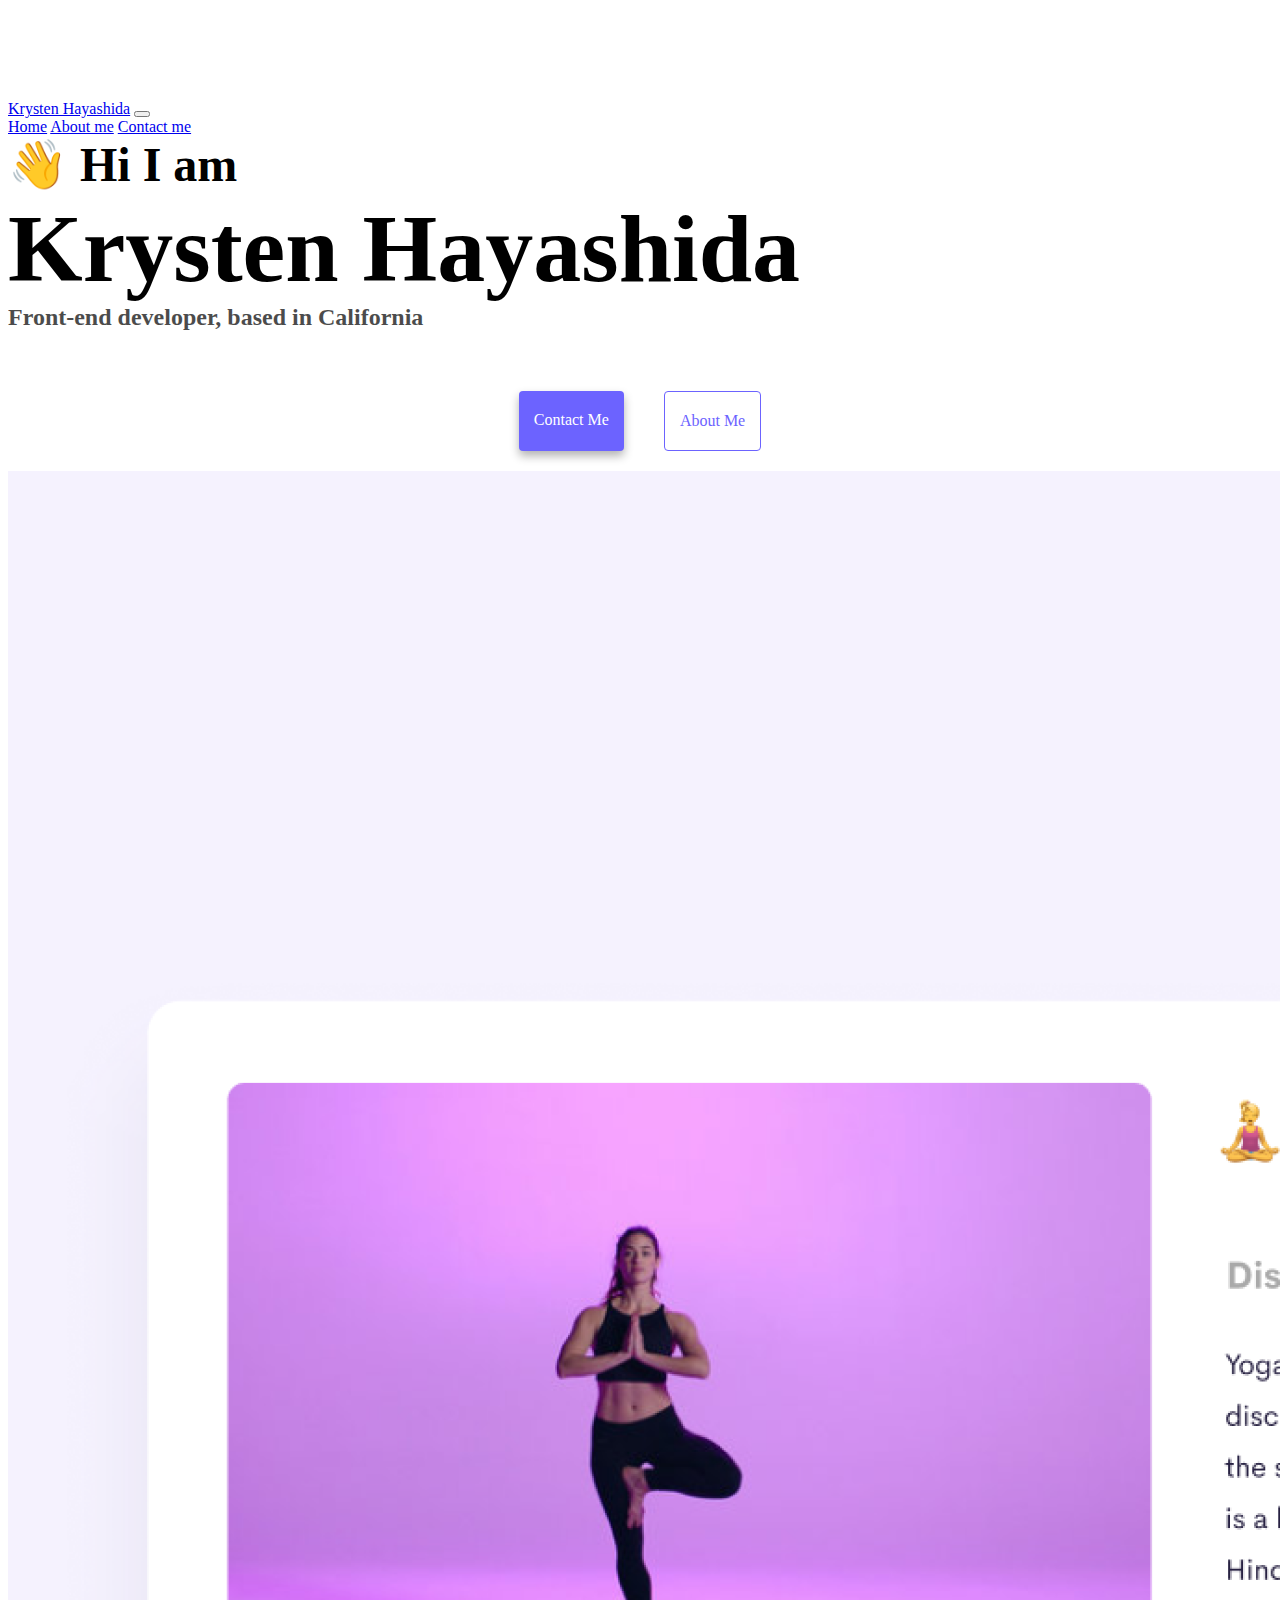
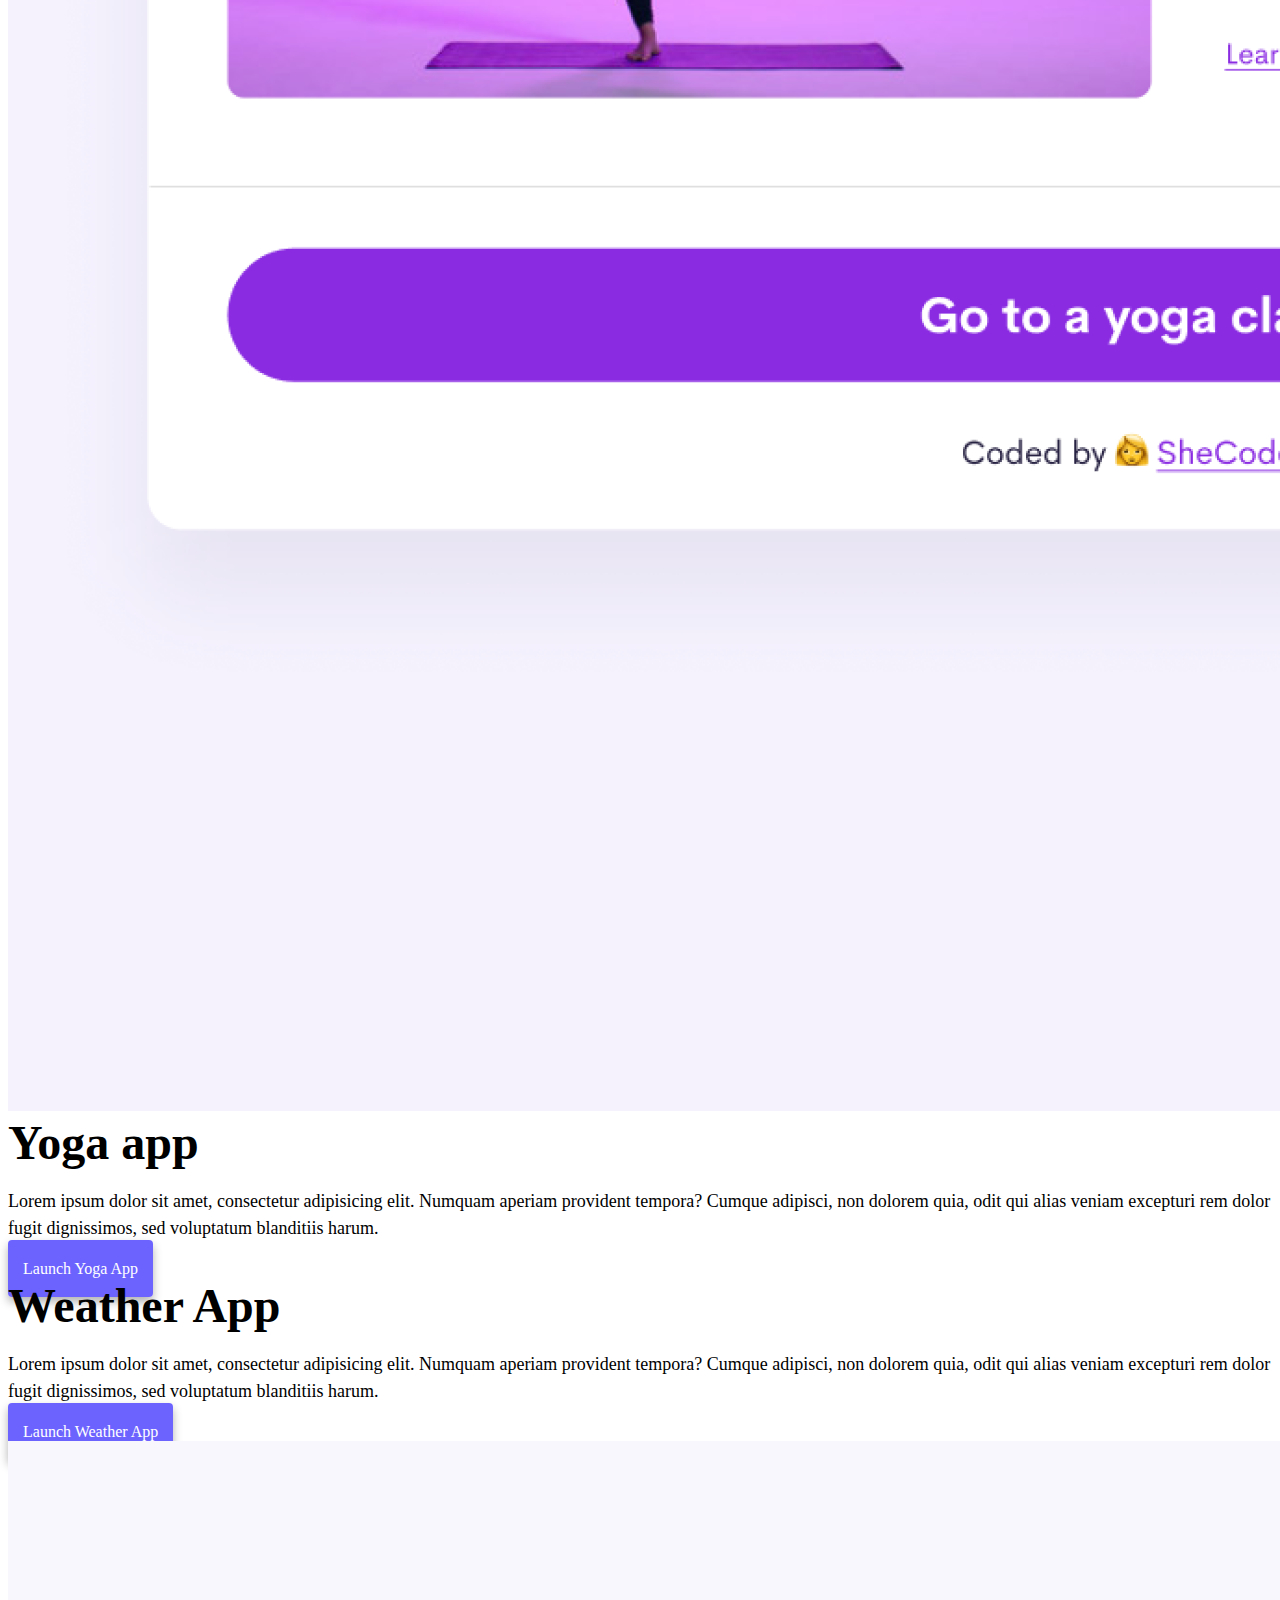
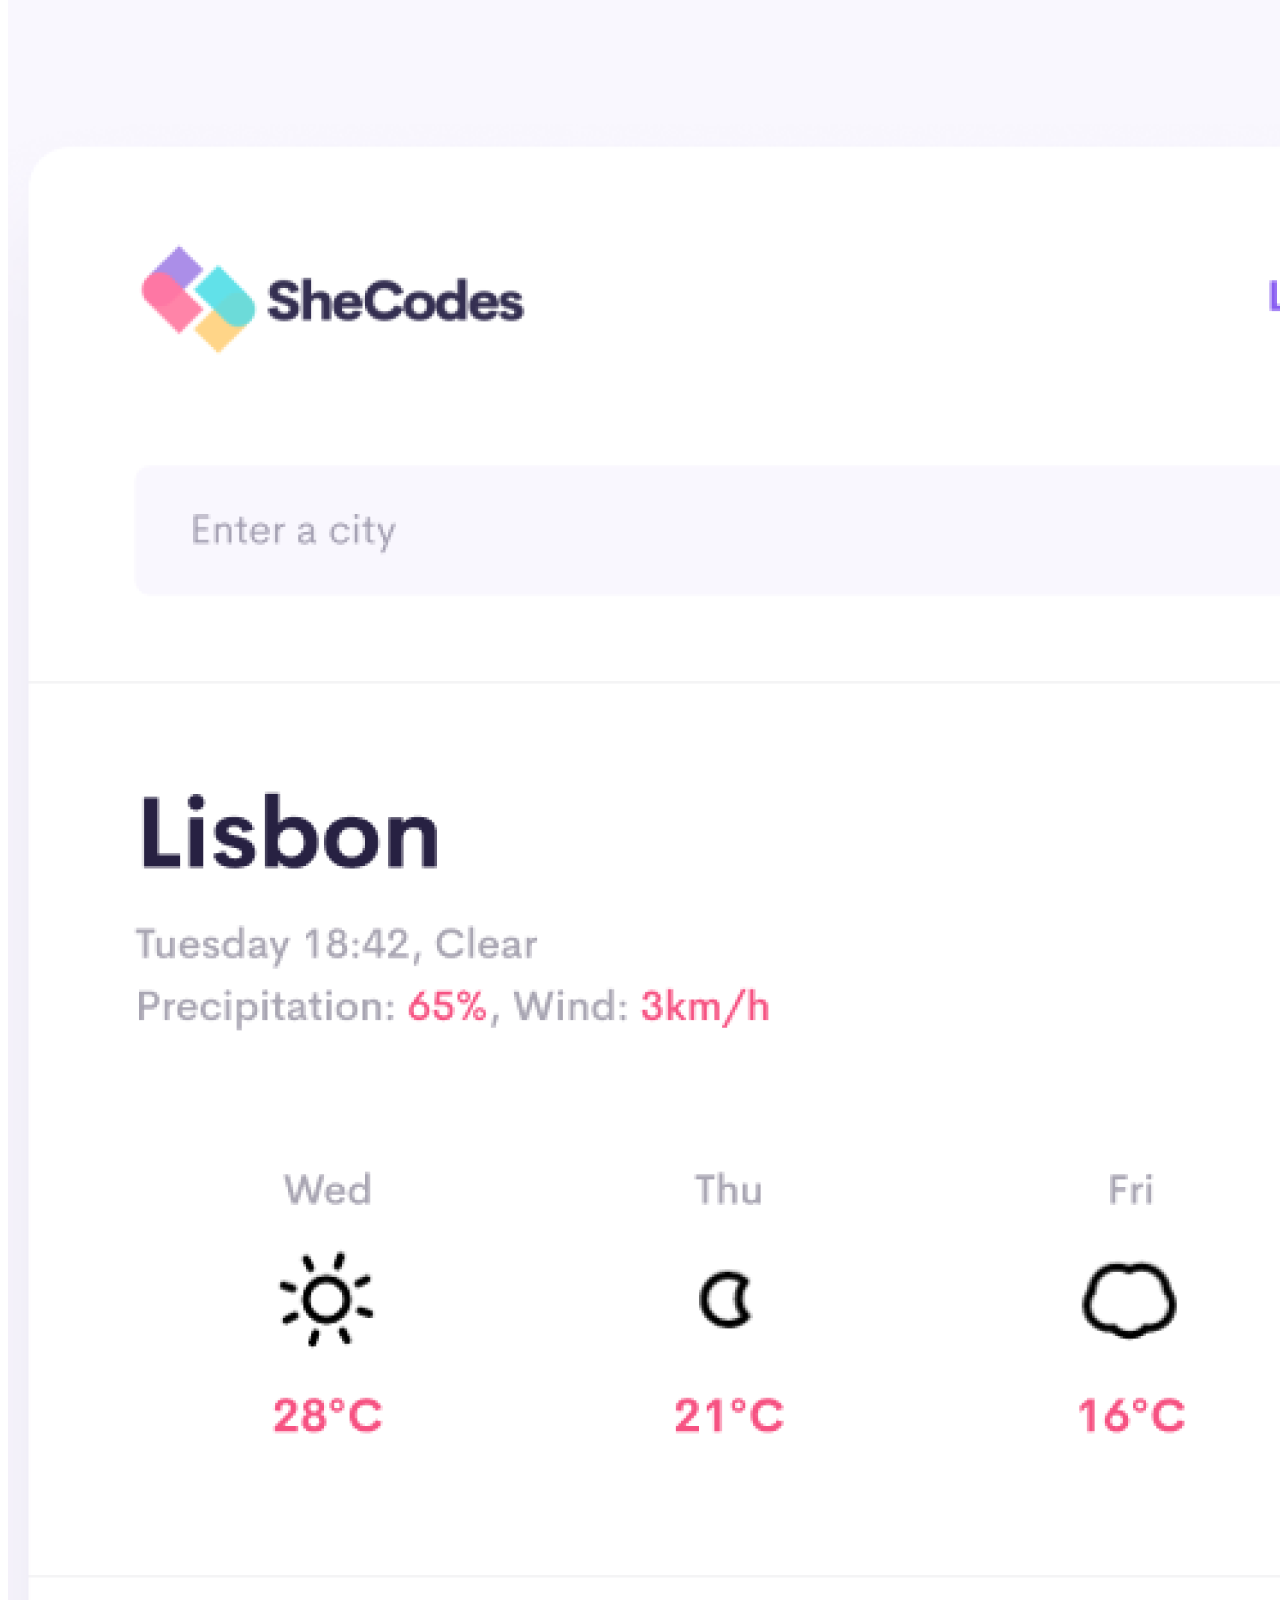
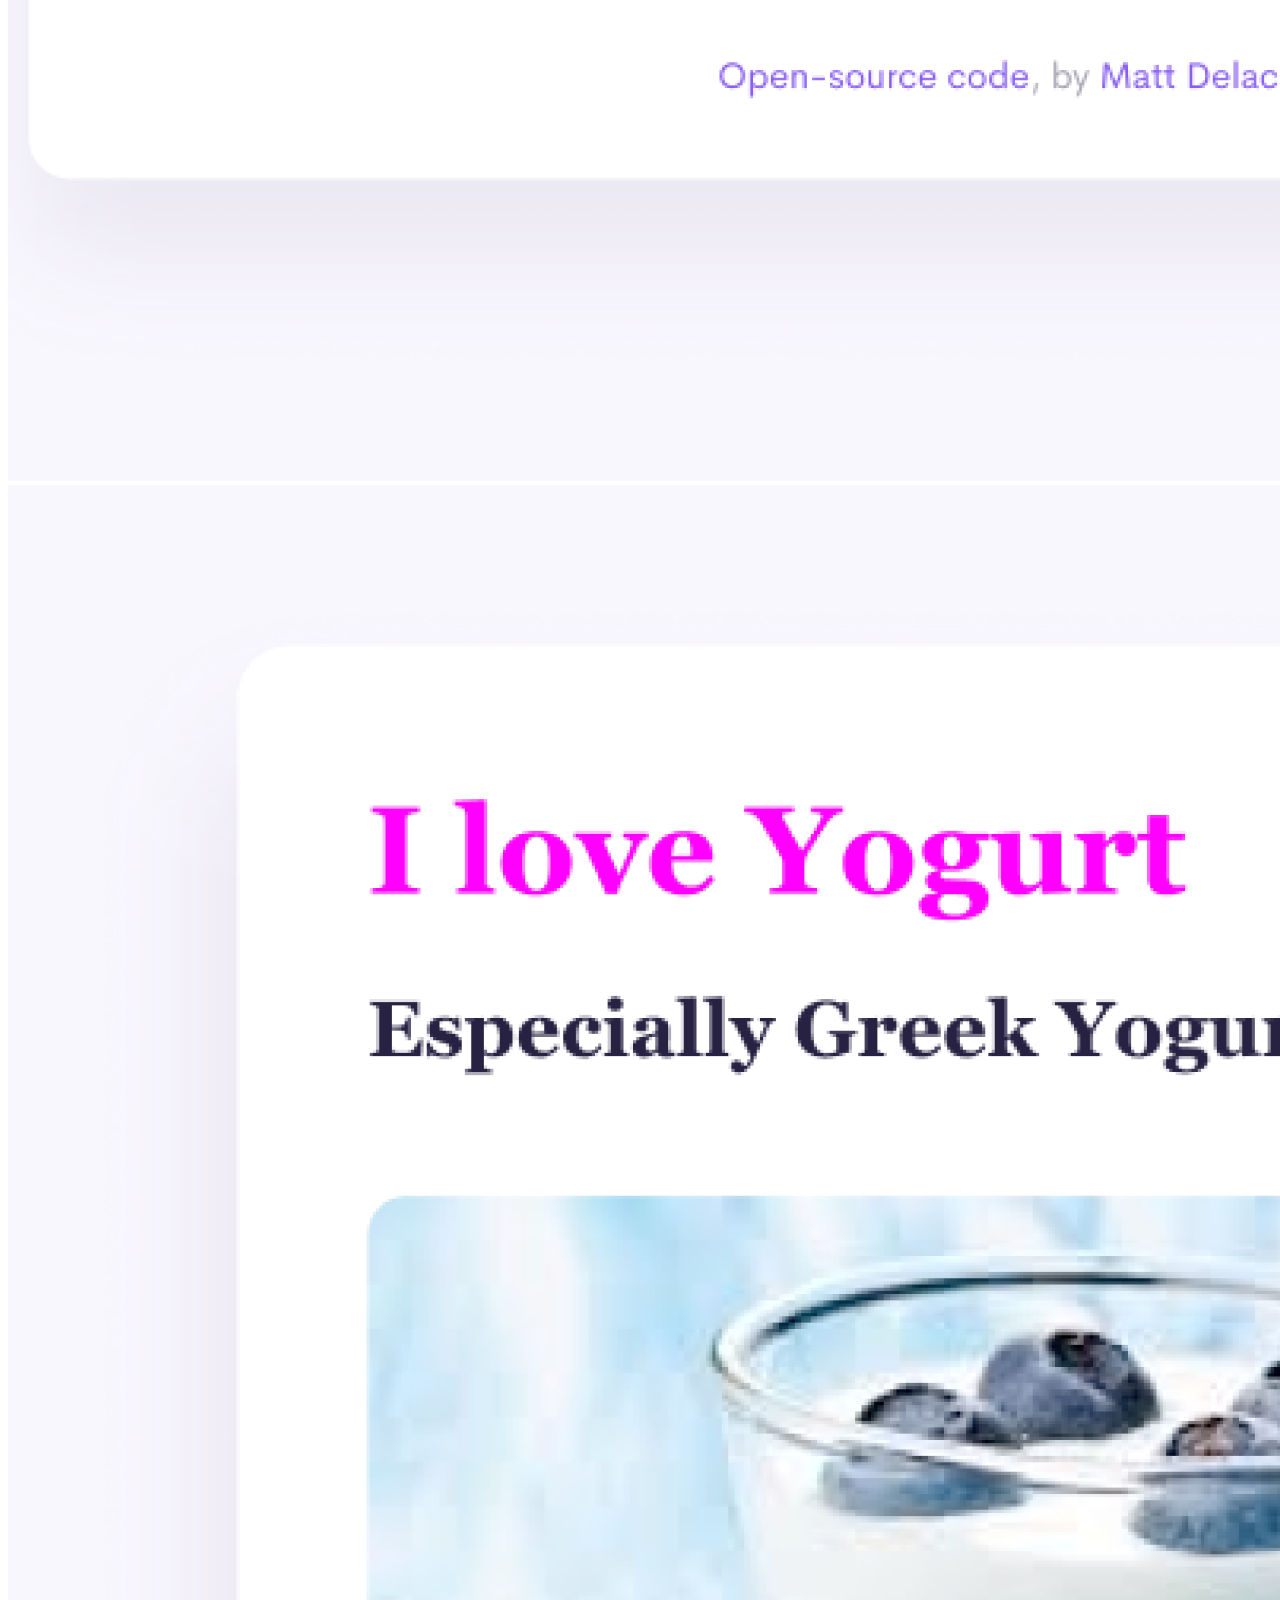
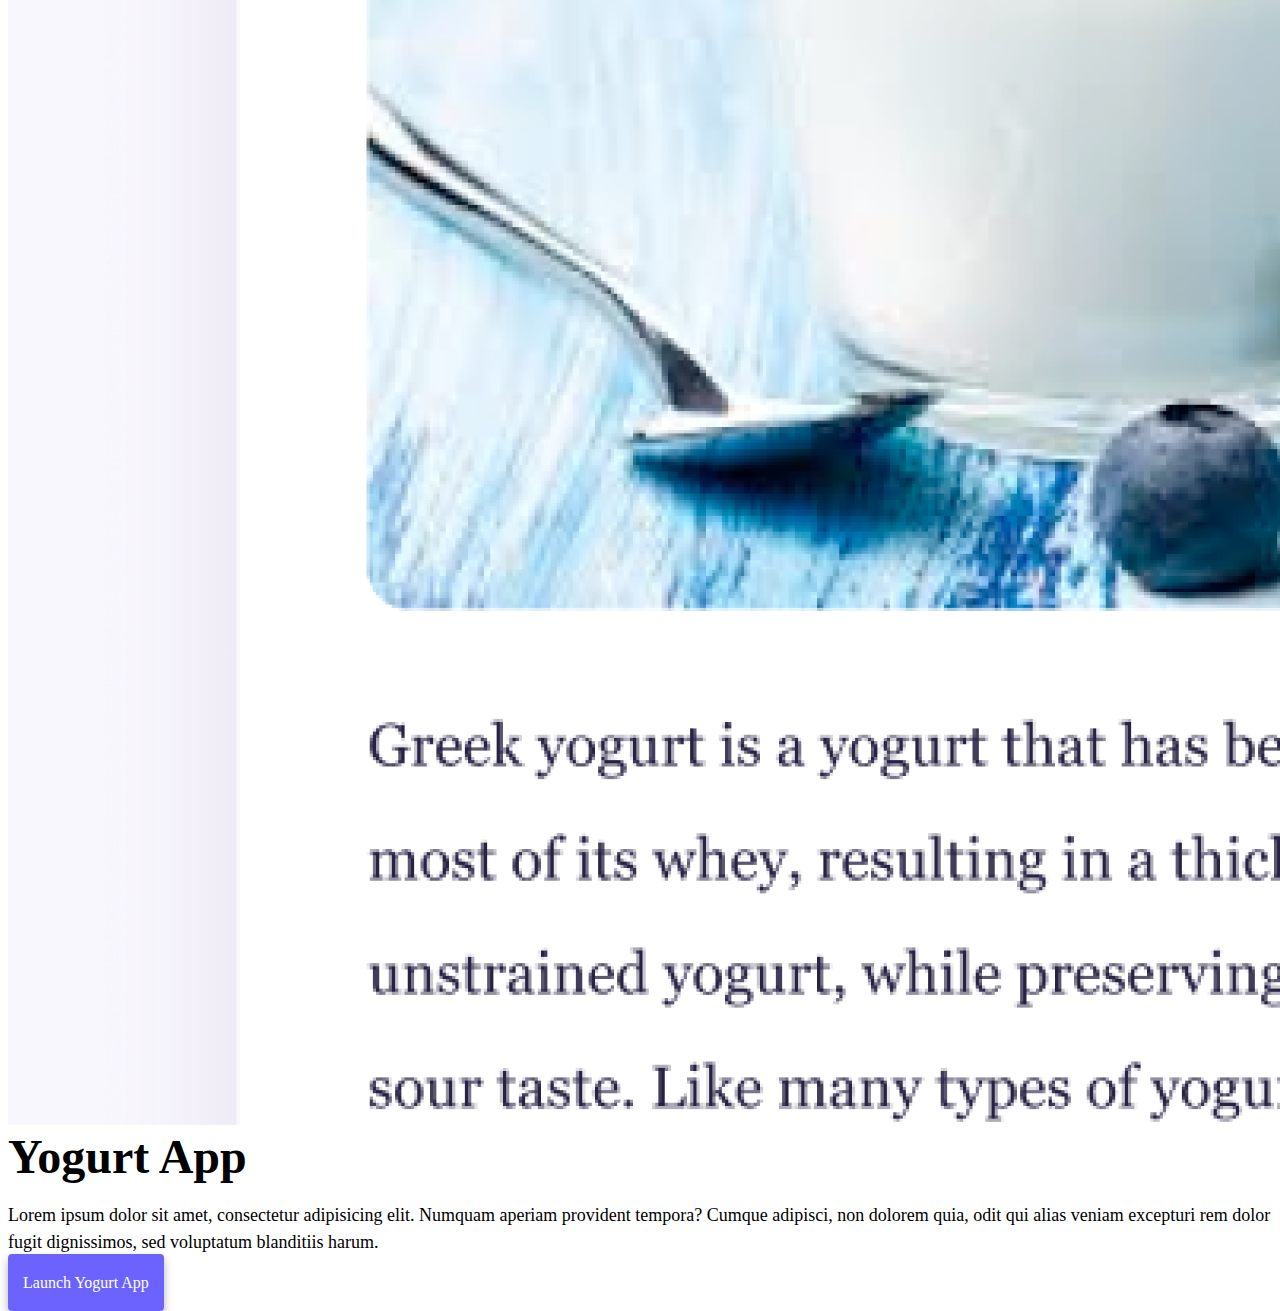
<file: index.html>
<!DOCTYPE html>
<html lang="en">
  <head>
    <meta charset="UTF-8" />
    <meta http-equiv="X-UA-Compatible" content="IE=edge" />
    <meta name="viewport" content="width=device-width, initial-scale=1.0" />
    <meta
      name="description"
      content="Learn more about Krysten Hayashida, who is a front-end developer based in America, check out her projects"
    />
    <title>Front-end Developer Krysten Hayashida</title>
    <script
      src="https://cdn.jsdelivr.net/npm/bootstrap@5.0.2/dist/js/bootstrap.bundle.min.js"
      integrity="sha384-MrcW6ZMFYlzcLA8Nl+NtUVF0sA7MsXsP1UyJoMp4YLEuNSfAP+JcXn/tWtIaxVXM"
      crossorigin="anonymous"
    ></script>
    <link
      href="https://cdn.jsdelivr.net/npm/bootstrap@5.0.2/dist/css/bootstrap.min.css"
      rel="stylesheet"
      integrity="sha384-EVSTQN3/azprG1Anm3QDgpJLIm9Nao0Yz1ztcQTwFspd3yD65VohhpuuCOmLASjC"
      crossorigin="anonymous"
    />
    <link rel="stylesheet" href="/css/style.css" />
  </head>
  <body>
    <nav class="navbar navbar-expand-lg navbar-light bg-light fixed-top">
      <div class="container-fluid">
        <a class="navbar-brand" href="/" title="Homepage">Krysten Hayashida</a>
        <button
          class="navbar-toggler"
          type="button"
          data-bs-toggle="collapse"
          data-bs-target="#navbarNavAltMarkup"
          aria-controls="navbarNavAltMarkup"
          aria-expanded="false"
          aria-label="Toggle navigation"
        >
          <span class="navbar-toggler-icon"></span>
        </button>
        <div class="collapse navbar-collapse" id="navbarNavAltMarkup">
          <div class="navbar-nav">
            <a class="nav-link active" href="/" title="Homepage">Home</a>
            <a
              class="nav-link"
              href="/about.html"
              title="About Krysten Hayashida"
              >About me</a
            >
            <a
              class="nav-link"
              href="/about.html#contact"
              title="Contact Krysten Hayashida"
              >Contact me</a
            >
          </div>
        </div>
      </div>
    </nav>
    <h2 class="text-center mt-5">👋 Hi I am</h2>
    <h1 class="text-center">Krysten Hayashida</h1>
    <h3 class="text-center mt-2">Front-end developer, based in California</h3>
    <div class="navigation-links mb-5">
      <a
        href="/about.html#contact"
        class="primary-link"
        title="Contact Krysten Hayashida"
        >Contact me</a
      >
      <a
        href="/about.html"
        class="secondary-link"
        title="About Krysten Hayashida"
        >About me</a
      >
    </div>
    <div class="container">
      <div class="row">
        <div class="col-md-6">
          <img
            src="/images/yoga.png"
            alt="Woman showing her yoga pose"
            class="img-fluid rounded d-none d-sm-block"
          />
        </div>
        <div class="col-md-6">
          <h2 class="mb-3">Yoga app</h2>
          <p>
            Lorem ipsum dolor sit amet, consectetur adipisicing elit. Numquam
            aperiam provident tempora? Cumque adipisci, non dolorem quia, odit
            qui alias veniam excepturi rem dolor fugit dignissimos, sed
            voluptatum blanditiis harum.
          </p>
          <div class="mt-5">
            <a href="#" class="project-link" title="Yoga project"
              >Launch Yoga App</a
            >
          </div>
        </div>
      </div>

      <div class="row mt-5">
        <div class="col-md-6">
          <h2>Weather App</h2>
          <p>
            Lorem ipsum dolor sit amet, consectetur adipisicing elit. Numquam
            aperiam provident tempora? Cumque adipisci, non dolorem quia, odit
            qui alias veniam excepturi rem dolor fugit dignissimos, sed
            voluptatum blanditiis harum.
          </p>
          <div class="mt-5 mb-5">
            <a href="#" class="project-link" title="Weather project"
              >Launch Weather App</a
            >
          </div>
        </div>
        <div class="col-md-6">
          <img
            src="/images/weather.png"
            alt="Weather app designed by Krysten Hayashida"
            class="img-fluid rounded d-none d-sm-block"
          />
        </div>
      </div>

      <div class="row mt-5">
        <div class="col-md-6">
          <img
            src="/images/yogurt.png"
            title="Yogurt with blueberries"
            class="img-fluid mb-4 rounded d-none d-sm-block"
          />
        </div>
        <div class="col-md-6">
          <h2>Yogurt App</h2>
          <p>
            Lorem ipsum dolor sit amet, consectetur adipisicing elit. Numquam
            aperiam provident tempora? Cumque adipisci, non dolorem quia, odit
            qui alias veniam excepturi rem dolor fugit dignissimos, sed
            voluptatum blanditiis harum.
          </p>
          <div class="mt-5 mb-5">
            <a href="#" title="Yogurt project" class="project-link"
              >Launch Yogurt App</a
            >
          </div>
        </div>
      </div>
    </div>
  </body>
</html>
</file>
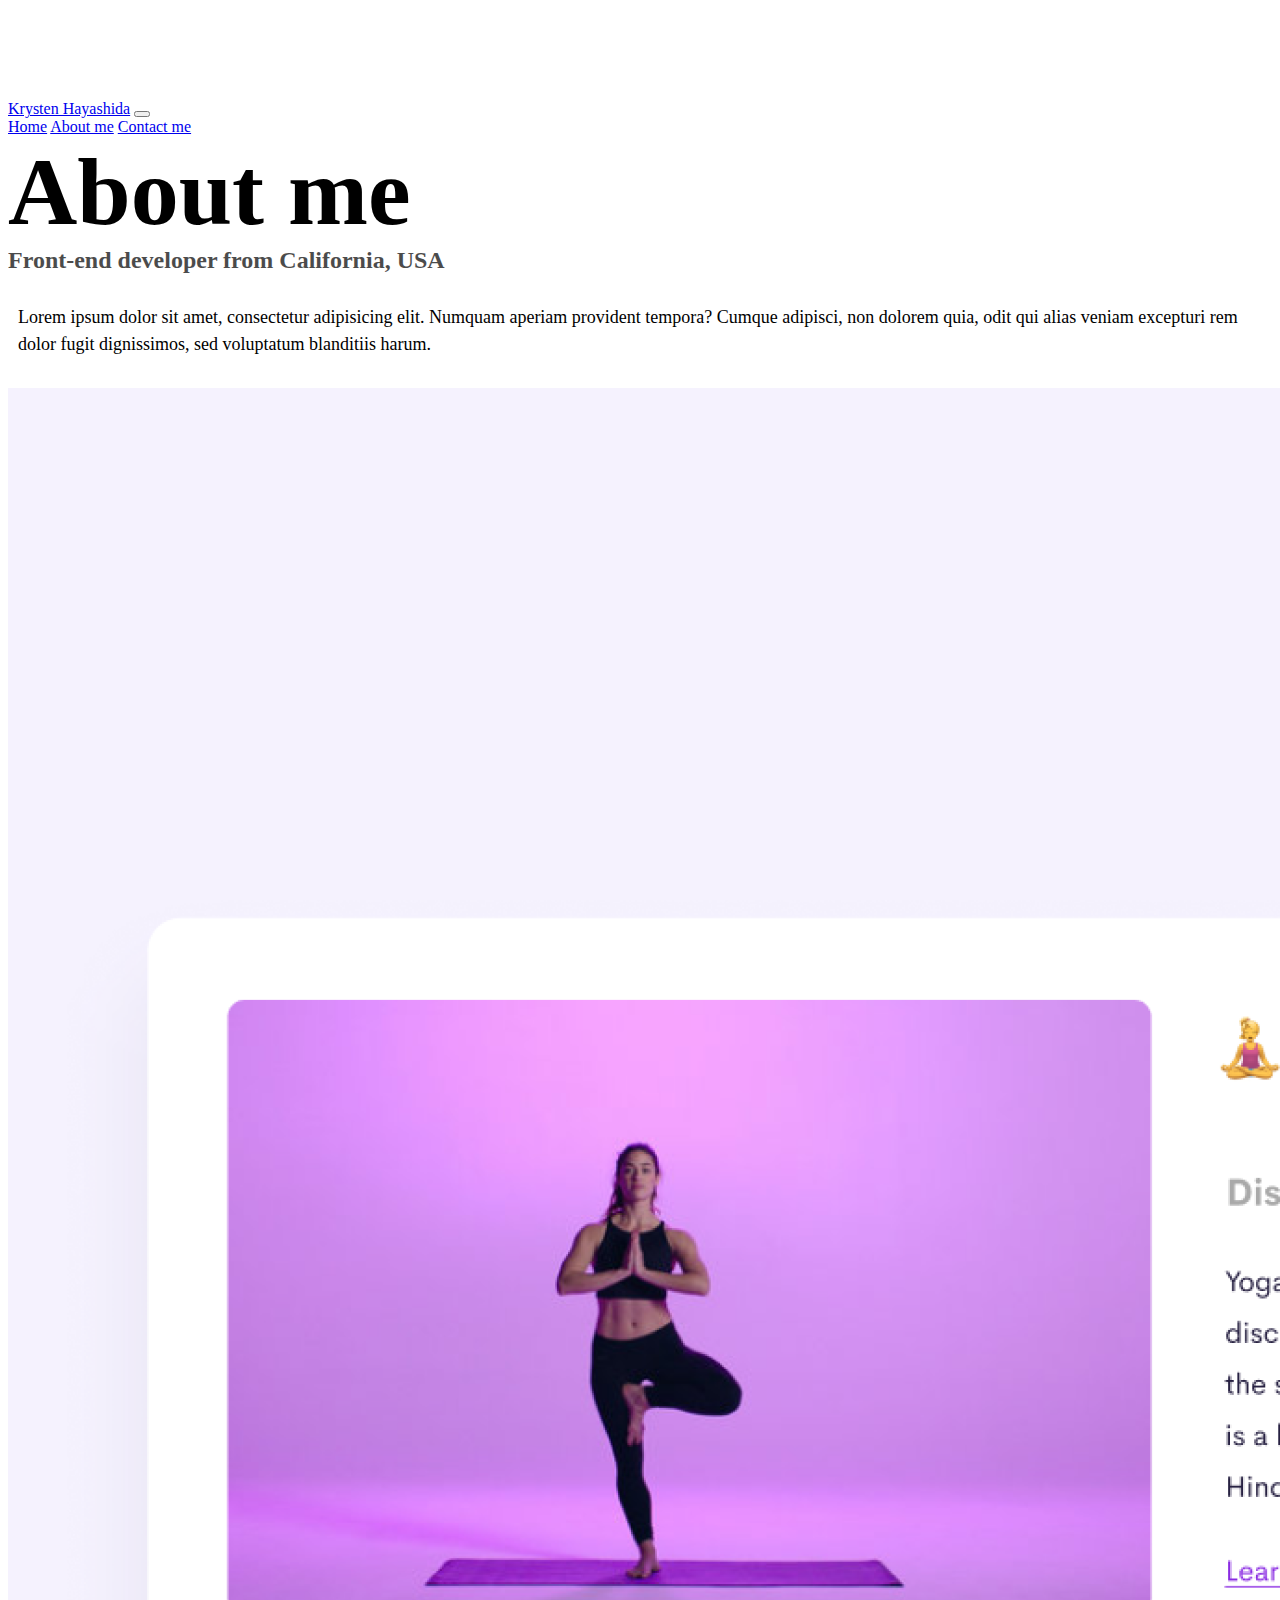
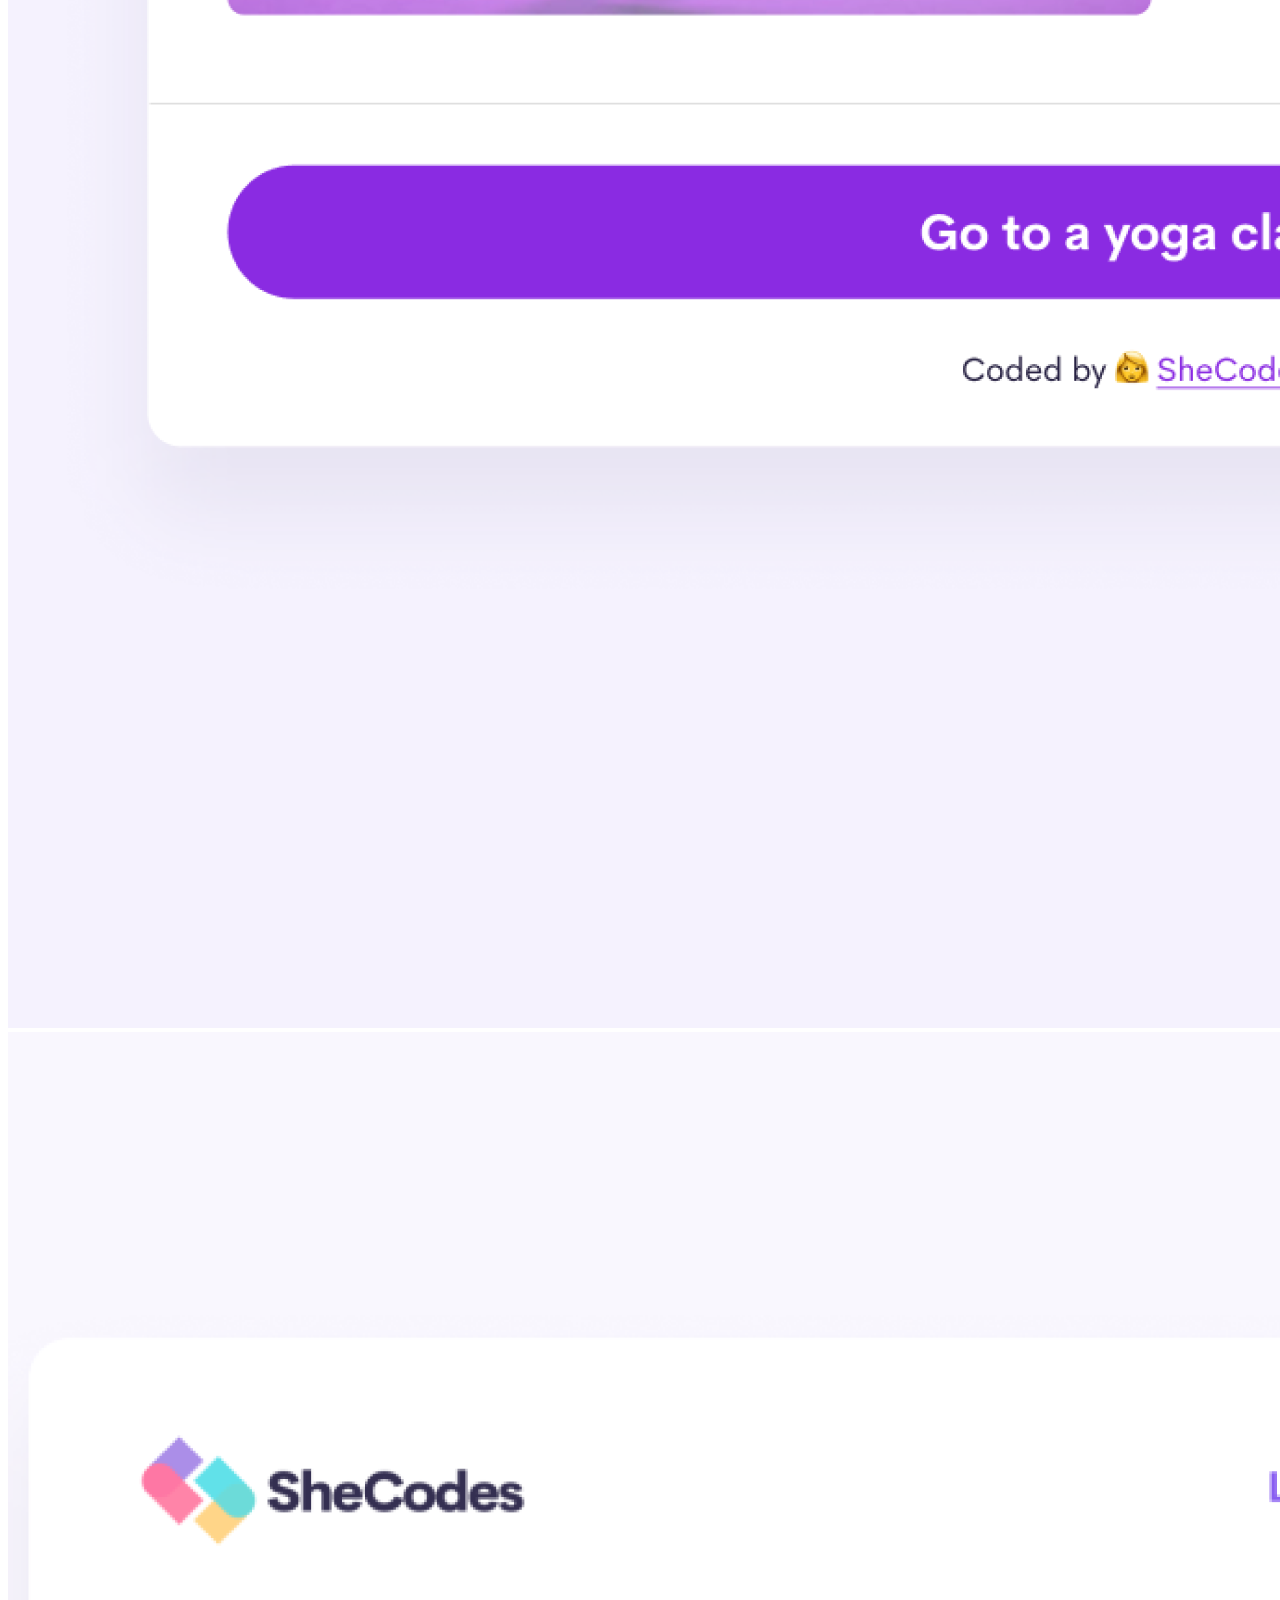
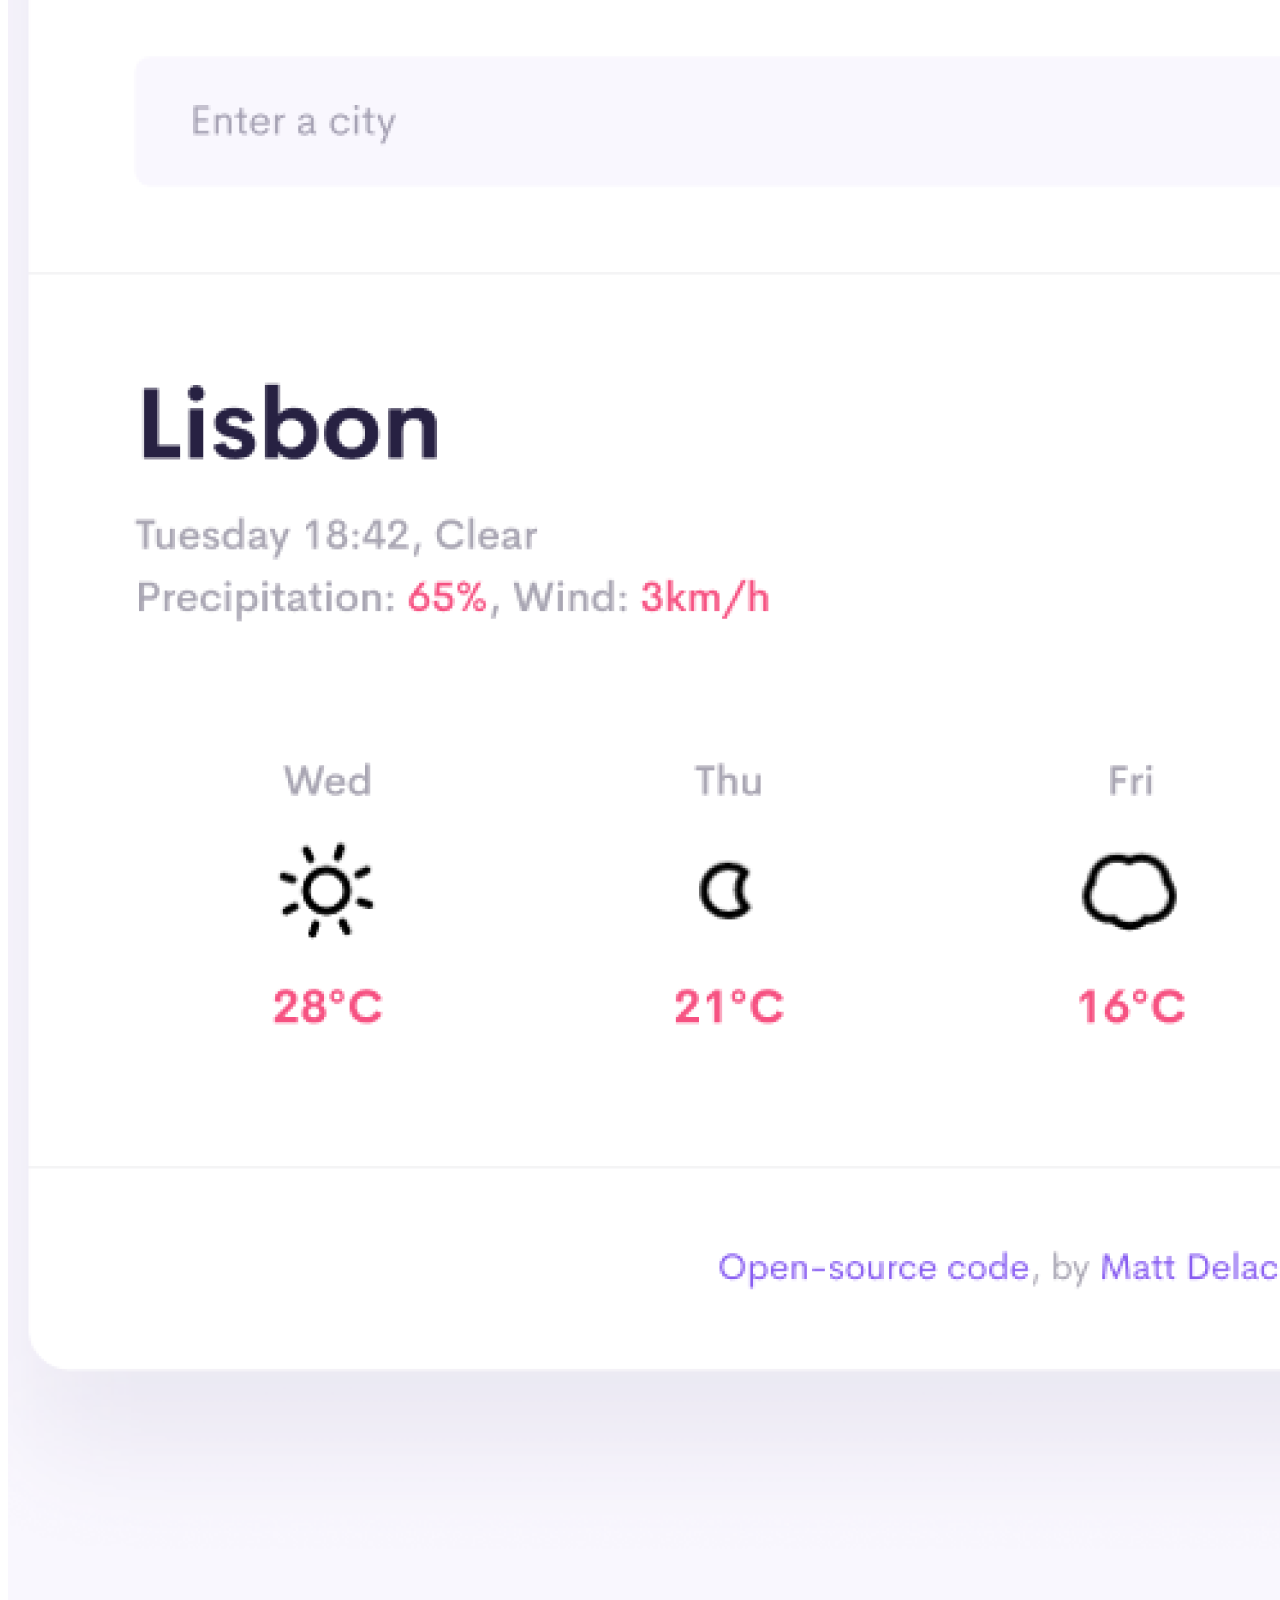
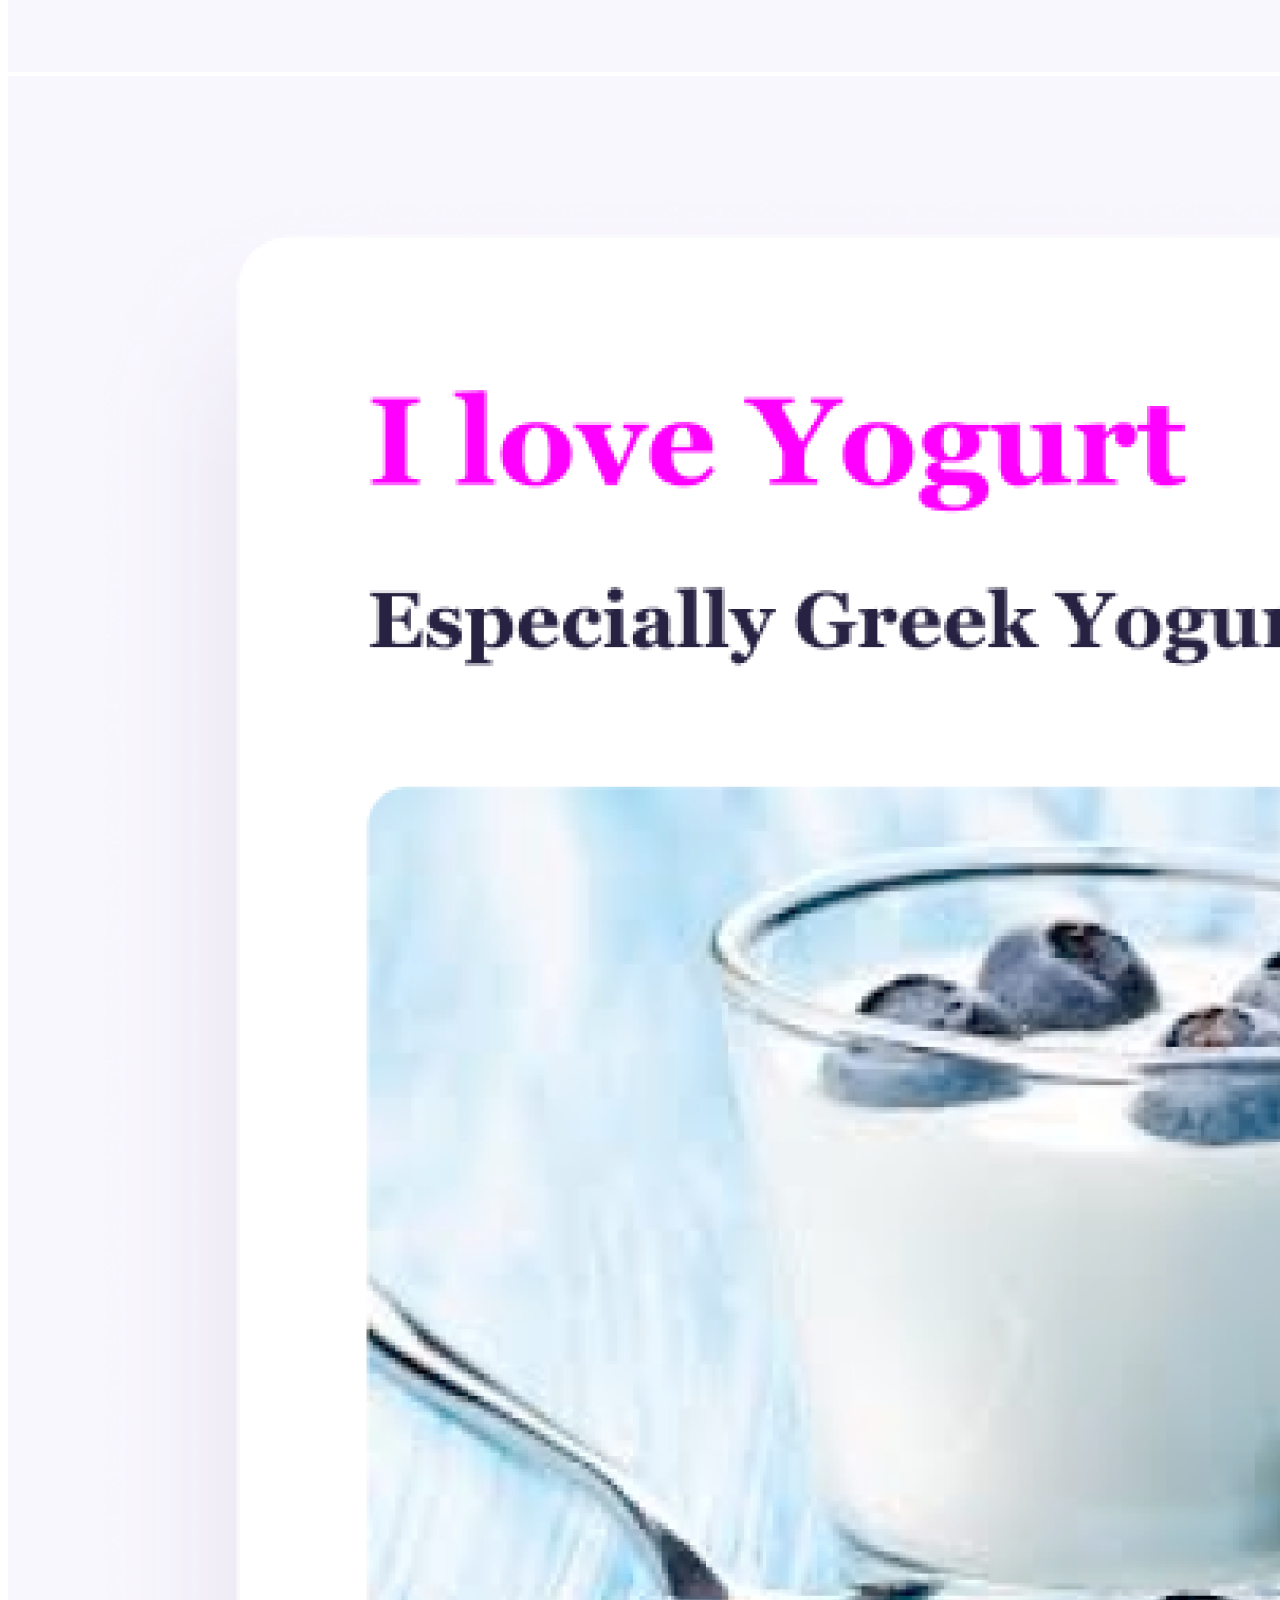
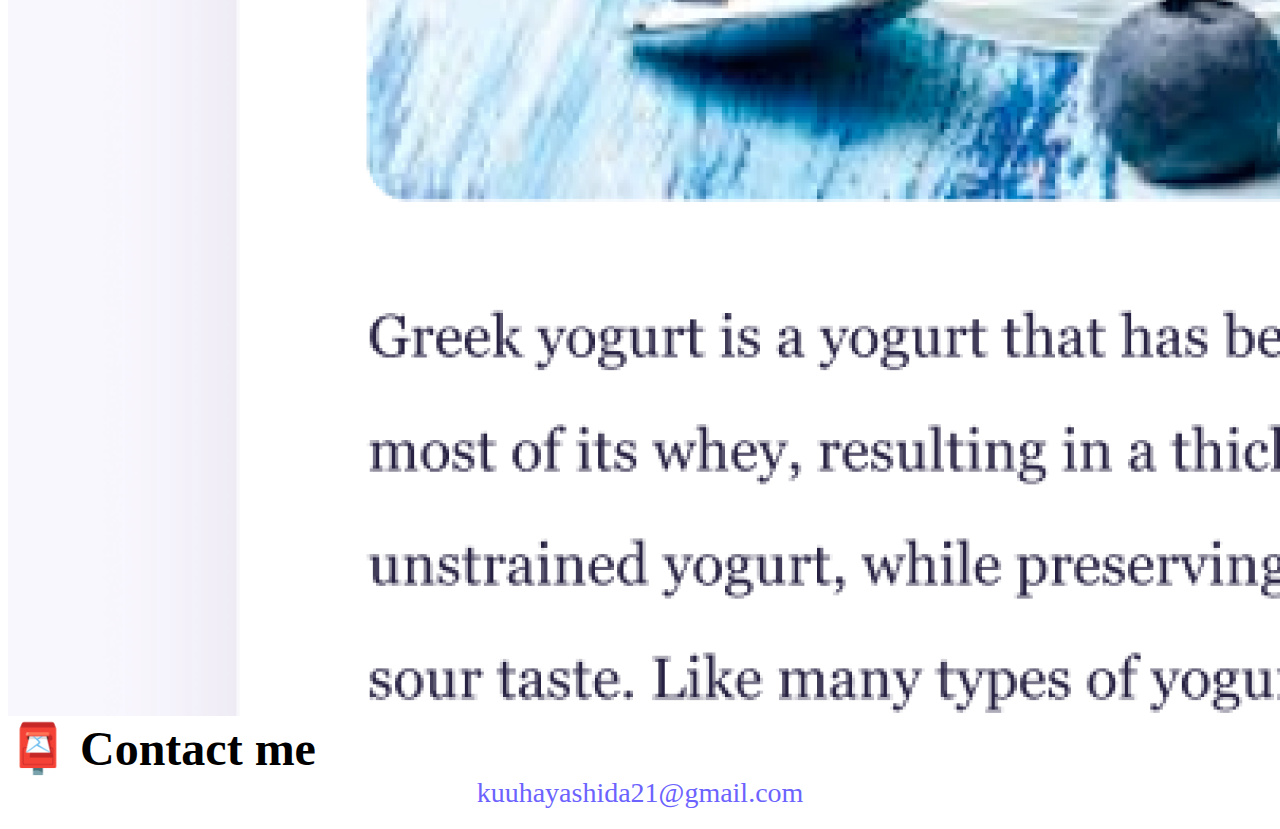
<file: about.html>
<!DOCTYPE html>
<html lang="en">
  <head>
    <meta charset="UTF-8" />
    <meta http-equiv="X-UA-Compatible" content="IE=edge" />
    <meta name="viewport" content="width=device-width, initial-scale=1.0" />
    <title>About me - Krysten Hayashida</title>
    <meta
      name="description"
      content="About Krysten Hayashida, a front-end developer based in America"
    />
    <script
      src="https://cdn.jsdelivr.net/npm/bootstrap@5.0.2/dist/js/bootstrap.bundle.min.js"
      integrity="sha384-MrcW6ZMFYlzcLA8Nl+NtUVF0sA7MsXsP1UyJoMp4YLEuNSfAP+JcXn/tWtIaxVXM"
      crossorigin="anonymous"
    ></script>
    <link
      href="https://cdn.jsdelivr.net/npm/bootstrap@5.0.2/dist/css/bootstrap.min.css"
      rel="stylesheet"
      integrity="sha384-EVSTQN3/azprG1Anm3QDgpJLIm9Nao0Yz1ztcQTwFspd3yD65VohhpuuCOmLASjC"
      crossorigin="anonymous"
    />
    <link rel="stylesheet" href="/css/style.css" />
  </head>
  <body>
    <nav class="navbar navbar-expand-lg navbar-light bg-light fixed-top">
      <div class="container-fluid">
        <a class="navbar-brand" href="/" title="Homepage">Krysten Hayashida</a>
        <button
          class="navbar-toggler"
          type="button"
          data-bs-toggle="collapse"
          data-bs-target="#navbarNavAltMarkup"
          aria-controls="navbarNavAltMarkup"
          aria-expanded="false"
          aria-label="Toggle navigation"
        >
          <span class="navbar-toggler-icon"></span>
        </button>
        <div class="collapse navbar-collapse" id="navbarNavAltMarkup">
          <div class="navbar-nav">
            <a class="nav-link" href="/" title="Homepage">Home</a>
            <a
              class="nav-link active"
              href="/about.html"
              title="About Krysten Hayashida"
              >About me</a
            >
            <a
              class="nav-link"
              href="/about.html#contact"
              title="Contact Krysten Hayashida"
              >Contact me</a
            >
          </div>
        </div>
      </div>
    </nav>
    <h1 class="text-center mt-5">About me</h1>
    <h3 class="text-center">Front-end developer from California, USA</h3>
    <div class="about-paragraphs">
      <p class="text-center">
        Lorem ipsum dolor sit amet, consectetur adipisicing elit. Numquam
        aperiam provident tempora? Cumque adipisci, non dolorem quia, odit qui
        alias veniam excepturi rem dolor fugit dignissimos, sed voluptatum
        blanditiis harum.
      </p>
    </div>
    <div class="container">
      <div class="row">
        <div class="col-sm-4">
          <img
            src="/images/yoga.png"
            class="img-fluid p-2 mb-3 shadow rounded"
            alt="Woman showing her yoga pose"
          />
        </div>
        <div class="col-sm-4">
          <img
            src="/images/weather.png"
            class="img-fluid p-2 mb-3 shadow rounded"
            alt="Weather app designed by Krysten Hayashida"
          />
        </div>
        <div class="col-sm-4">
          <img
            src="/images/yogurt.png"
            class="img-fluid p-2 mb-3 shadow rounded"
            title="Yogurt with blueberries"
          />
        </div>
      </div>
    </div>
    <div id="contact">
      <h2 class="text-center mt-5">📮 Contact me</h2>
      <a href="mailto:kuuhayashida21@gmail.com" class="email-link">
        kuuhayashida21@gmail.com
      </a>
    </div>
  </body>
</html>
</file>
<file: css/style.css>
:root {
  --primary-color: #6c63ff;
  --secondary-color: #f5f2fe;
  --box-shadow: 0 5px 10px rgba(0, 0, 0, 0.3);
}

body {
  margin-top: 100px;
}

h1,
h2,
h3 {
  margin: 0;
}

h1 {
  font-size: 96px;
}

h2 {
  font-size: 48px;
}

h3 {
  font-size: 24px;
  opacity: 0.7;
}

p {
  font-size: 18px;
  line-height: 1.5;
}

.navigation-links {
  display: flex;
  margin-top: 40px;
  justify-content: center;
}

.navigation-links a {
  margin: 20px;
}

.primary-link {
  border-radius: 4px;
  padding: 20px 15px;
  text-decoration: none;
  text-transform: capitalize;
  background: var(--primary-color);
  box-shadow: var(--box-shadow);
  color: white;
}

.project-link {
  border-radius: 4px;
  padding: 20px 15px;
  text-decoration: none;
  text-transform: capitalize;
  background: var(--primary-color);
  box-shadow: var(--box-shadow);
  color: white;
}

.primary-link:hover {
  color: white;
}

.project-link:hover {
  color: white;
}

.secondary-link {
  border-radius: 4px;
  padding: 20px 15px;
  text-decoration: none;
  text-transform: capitalize;
  color: var(--primary-color);
  border: 1px solid var(--primary-color);
}

.homepage-link {
  color: var(--primary-color);
  text-align: center;
  display: block;
}

.about-paragraphs {
  display: flex;
  margin: 20px 0;
}

.about-paragraphs p {
  margin: 10px;
}

.email-link {
  display: flex;
  justify-content: center;
  color: var(--primary-color);
  font-size: 28px;
  text-decoration: none;
  margin-bottom: 20px;
}

.email-link:hover {
  text-decoration: underline;
}

@media (max-width: 576px) {
  h1 {
    font-size: 48px;
    line-height: 1.5;
  }

  h2 {
    font-size: 32px;
    text-align: center;
  }

  p {
    text-align: center;
  }

  .project-link {
    display: block;
    text-align: center;
    margin: 0 25px;
  }

  .email-link {
    font-size: 20px;
  }
}
</file>
